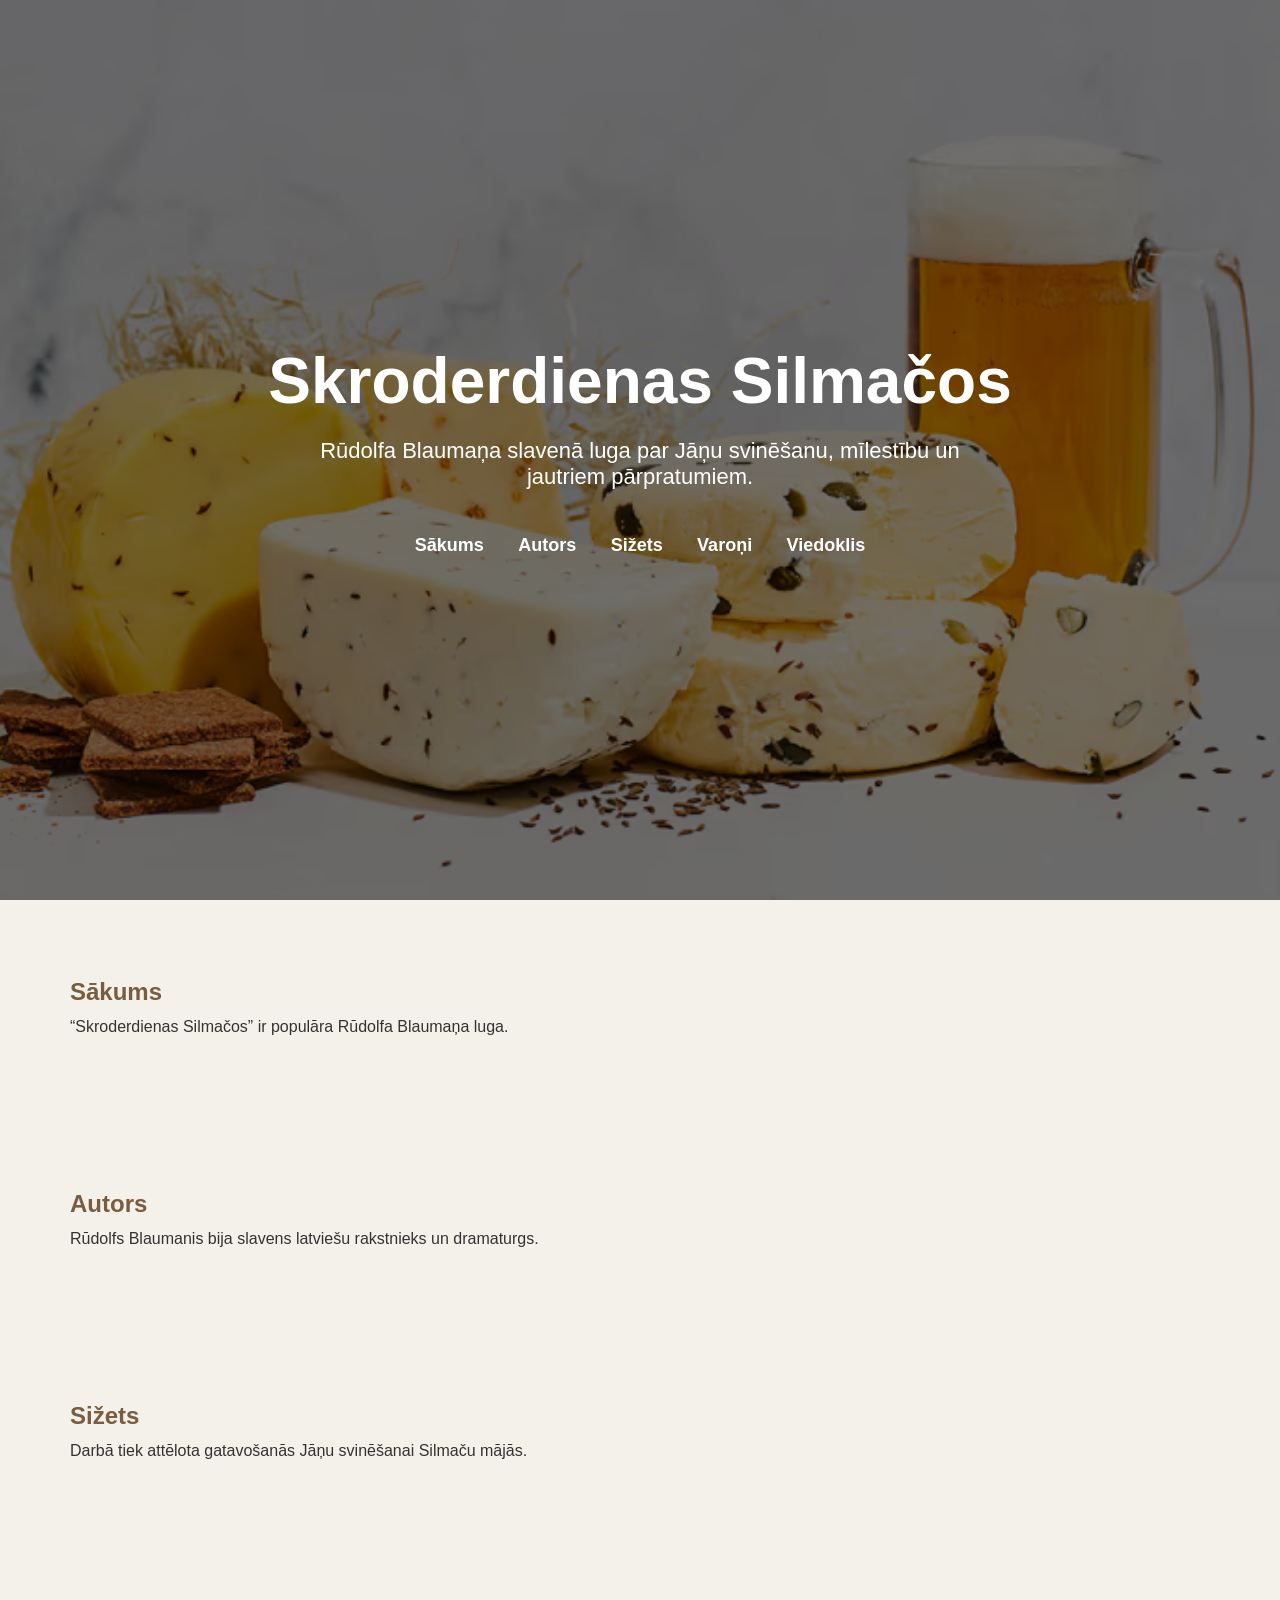
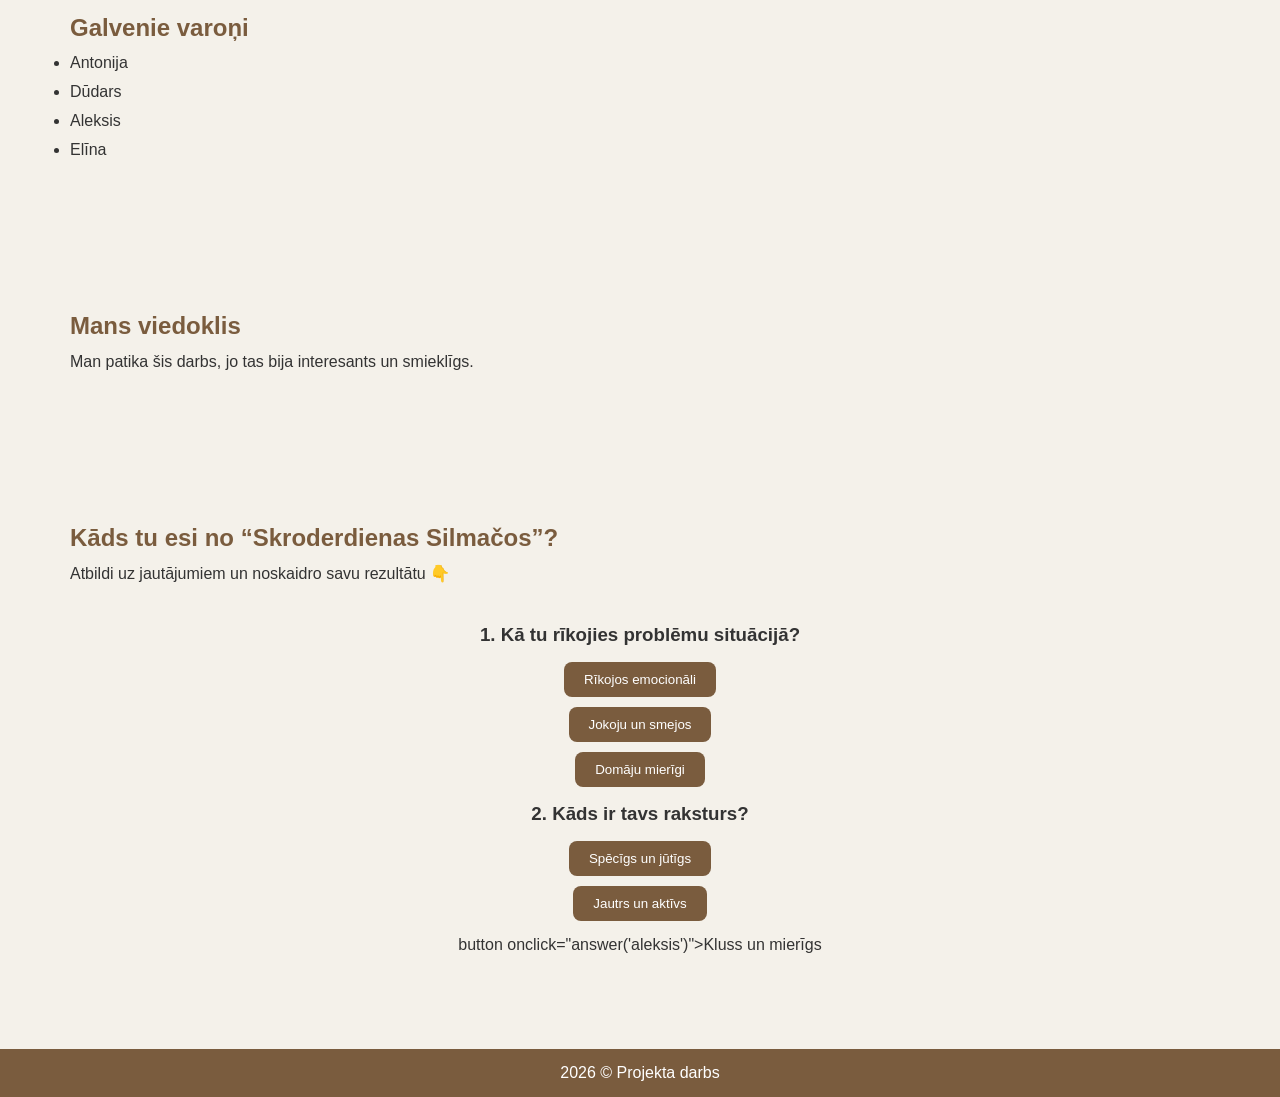
<file: index.html>
<!DOCTYPE html>
<html lang="lv">
<head>
    <meta charset="UTF-8">
    <meta name="viewport" content="width=device-width, initial-scale=1.0">
    <title>Skroderdienas Silmačos</title>

    <link rel="stylesheet" href="style.css">
</head>
<body>

    <header class="hero">
    <div class="overlay">
        <h1>Skroderdienas Silmačos</h1>

        <p>
            Rūdolfa Blaumaņa slavenā luga par Jāņu svinēšanu,
            mīlestību un jautriem pārpratumiem.
        </p>

        <nav>
            <a href="#sakums">Sākums</a>
            <a href="#autors">Autors</a>
            <a href="#sizets">Sižets</a>
            <a href="#varoni">Varoņi</a>
            <a href="#viedoklis">Viedoklis</a>
        </nav>
    </div>
</header>

    <section id="sakums">
        <h2>Sākums</h2>

        <p>
            “Skroderdienas Silmačos” ir populāra Rūdolfa Blaumaņa luga.
        </p>
    </section>

    <section id="autors">
        <h2>Autors</h2>

        <p>
            Rūdolfs Blaumanis bija slavens latviešu rakstnieks un dramaturgs.
        </p>
    </section>

    <section id="sizets">
        <h2>Sižets</h2>

        <p>
            Darbā tiek attēlota gatavošanās Jāņu svinēšanai Silmaču mājās.
        </p>
    </section>

    <section id="varoni">
        <h2>Galvenie varoņi</h2>

        <ul>
            <li>Antonija</li>
            <li>Dūdars</li>
            <li>Aleksis</li>
            <li>Elīna</li>
        </ul>
    </section>

    <section id="viedoklis">
        <h2>Mans viedoklis</h2>

        <p>
            Man patika šis darbs, jo tas bija interesants un smieklīgs.
        </p>
    </section>
<section id="tests">
    <h2>Kāds tu esi no “Skroderdienas Silmačos”?</h2>

    <p>Atbildi uz jautājumiem un noskaidro savu rezultātu 👇</p>

    <div class="quiz">

        <h3>1. Kā tu rīkojies problēmu situācijā?</h3>
        <button onclick="answer('antonija')">Rīkojos emocionāli</button>
        <button onclick="answer('dudars')">Jokoju un smejos</button>
        <button onclick="answer('aleksis')">Domāju mierīgi</button>

        <h3>2. Kāds ir tavs raksturs?</h3>
        <button onclick="answer('antonija')">Spēcīgs un jūtīgs</button>
        <button onclick="answer('dudars')">Jautrs un aktīvs</button>
        button onclick="answer('aleksis')">Kluss un mierīgs</button>

    </div>

    <h3 id="result"></h3>
</section>
    <footer>
        <p>2026 © Projekta darbs</p>
    </footer>

    <script src="script.js"></script>
</body>
</html>
</file>
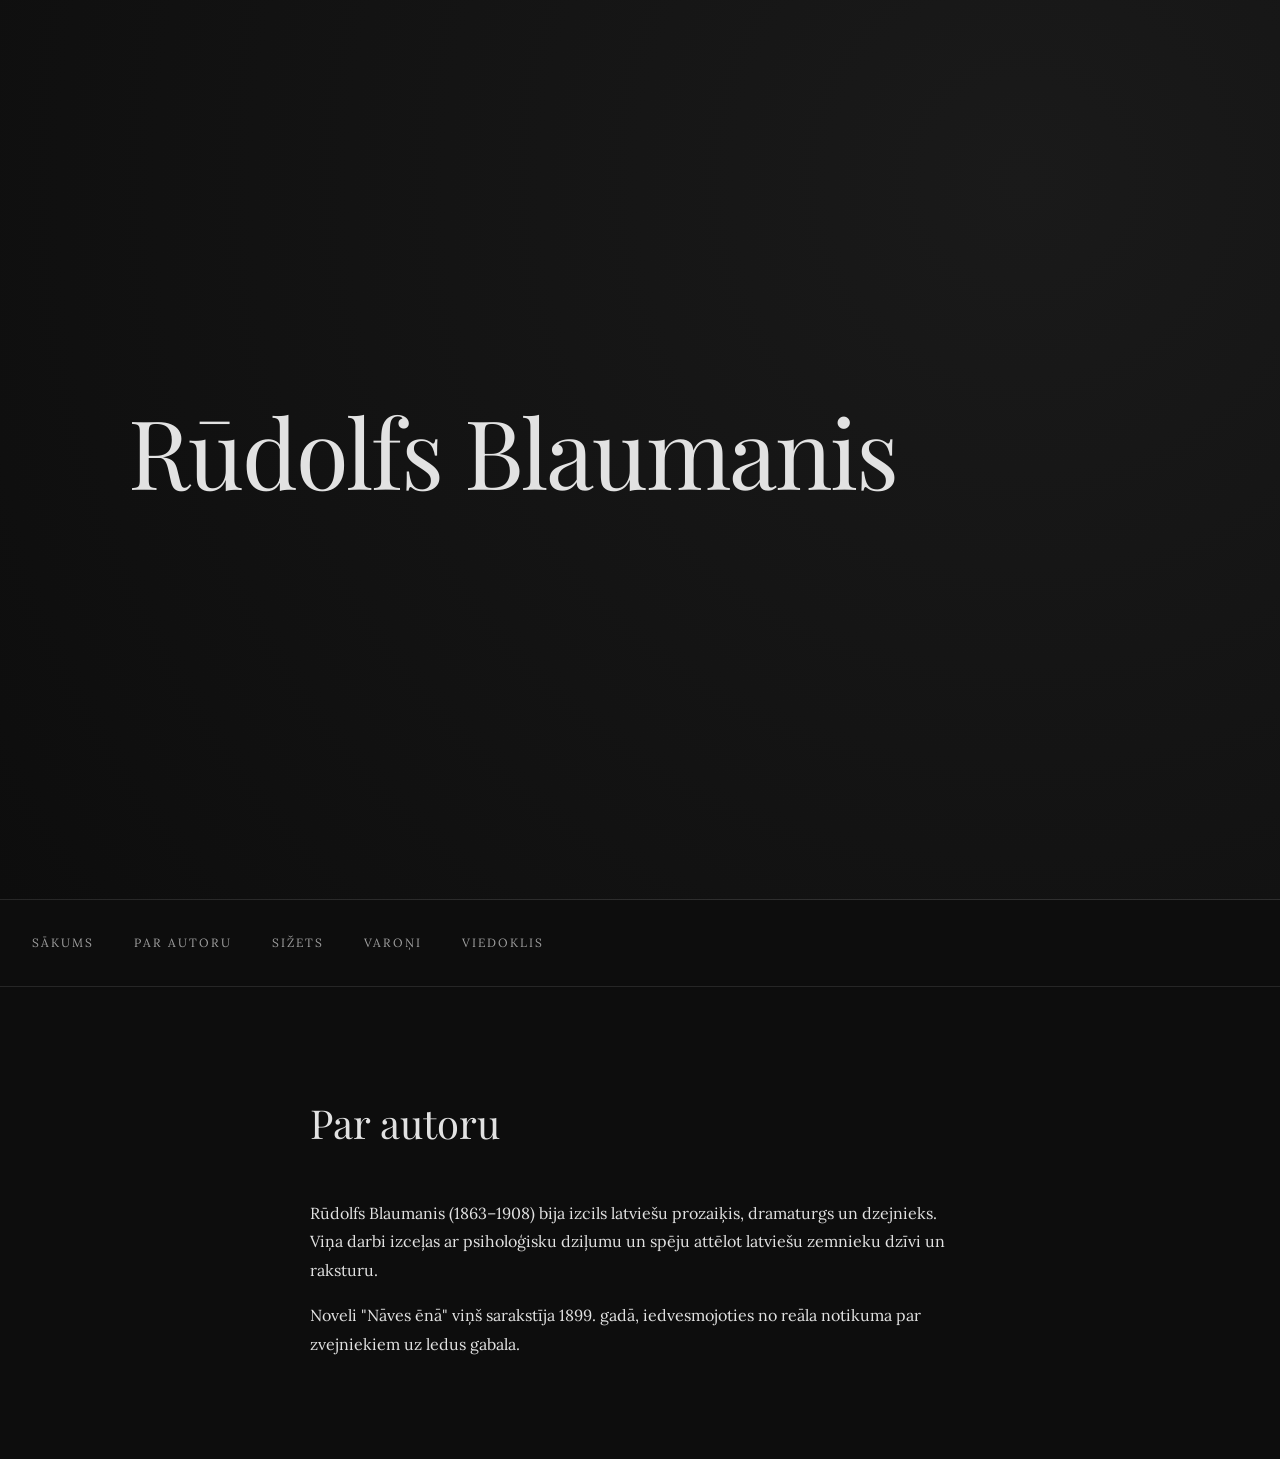
<file: autors.html>
<!DOCTYPE html>
<html lang="lv">
<head>
    <meta charset="UTF-8">
    <title>Par autoru</title>
    <style>
        @import url('https://fonts.googleapis.com/css2?family=Playfair+Display:ital,wght@0,400;0,700;1,400&family=Lora:ital,wght@0,400;0,500;1,400&display=swap');

:root {
    --bg-color: #0d0d0d;
    --text-primary: #e2e2e2;
    --text-secondary: #a0a0a0;
    --accent: #c5a059; /* Klusināts zelts/smiltis */
    --line: rgba(255, 255, 255, 0.1);
}

* { box-sizing: border-box; }

body { 
    font-family: 'Lora', serif; 
    background-color: var(--bg-color);
    color: var(--text-primary);
    margin: 0;
    line-height: 1.8;
}

/* --- HEADER (Minimāls un spēcīgs) --- */
header { 
    height: 100vh;
    display: flex;
    flex-direction: column;
    justify-content: center;
    padding: 10%;
    border-bottom: 1px solid var(--line);
    background: radial-gradient(circle at 80% 20%, #1a1a1a 0%, #0d0d0d 100%);
}

header h1 {
    font-family: 'Playfair Display', serif;
    font-size: clamp(3rem, 8vw, 6rem);
    font-weight: 400;
    margin: 0;
    line-height: 1;
    letter-spacing: -2px;
}

header p {
    font-style: italic;
    color: var(--accent);
    font-size: 1.2rem;
    margin-top: 20px;
}

/* --- NAVIGĀCIJA (Sānā vai augšā askētiski) --- */
nav { 
    padding: 2rem;
    border-bottom: 1px solid var(--line);
    display: flex;
    justify-content: flex-start;
    gap: 40px;
    background: var(--bg-color);
    position: sticky;
    top: 0;
    z-index: 100;
}

nav a { 
    color: var(--text-secondary); 
    text-decoration: none; 
    font-size: 0.75rem;
    text-transform: uppercase;
    letter-spacing: 2px;
    transition: 0.4s;
}

nav a:hover { 
    color: var(--accent);
}

/* --- SATURS --- */
.container { 
    max-width: 700px; 
    margin: 100px auto; 
    padding: 0 20px;
    animation: fadeIn 1.5s ease-out;
}

h2 {
    font-family: 'Playfair Display', serif;
    font-size: 2.5rem;
    margin-bottom: 40px;
    font-weight: 400;
}

/* --- INTERESANTI ELEMENTI --- */
.hero, .quote {
    margin: 60px 0;
    padding-left: 30px;
    border-left: 1px solid var(--accent);
}

.hero strong {
    display: block;
    font-family: 'Playfair Display', serif;
    font-size: 1.5rem;
    color: var(--accent);
    margin-bottom: 10px;
}

.quote {
    font-size: 1.8rem;
    line-height: 1.4;
    font-style: italic;
    color: #fff;
    border-left: 2px solid var(--accent);
}

/* --- ANIMĀCIJA --- */
@keyframes fadeIn {
    from { opacity: 0; transform: translateY(20px); }
    to { opacity: 1; transform: translateY(0); }
}

/* --- FOOTER --- */
footer { 
    margin-top: 150px;
    padding: 60px;
    border-top: 1px solid var(--line);
    text-align: center;
    font-size: 0.8rem;
    color: var(--text-secondary);
    letter-spacing: 1px;
}
    </style>
</head>
<body>
    <header><h1>Rūdolfs Blaumanis</h1></header>
    <nav>
        <a href="index.html">Sākums</a>
        <a href="autors.html">Par autoru</a>
        <a href="sizets.html">Sižets</a>
        <a href="varoni.html">Varoņi</a>
        <a href="viedoklis.html">Viedoklis</a>
    </nav>
    <div class="container">
        <h2>Par autoru</h2>
        <p>Rūdolfs Blaumanis (1863–1908) bija izcils latviešu prozaiķis, dramaturgs un dzejnieks. Viņa darbi izceļas ar psiholoģisku dziļumu un spēju attēlot latviešu zemnieku dzīvi un raksturu.</p>
        <p>Noveli "Nāves ēnā" viņš sarakstīja 1899. gadā, iedvesmojoties no reāla notikuma par zvejniekiem uz ledus gabala.</p>
    </div>
</body>
</html>
</file>
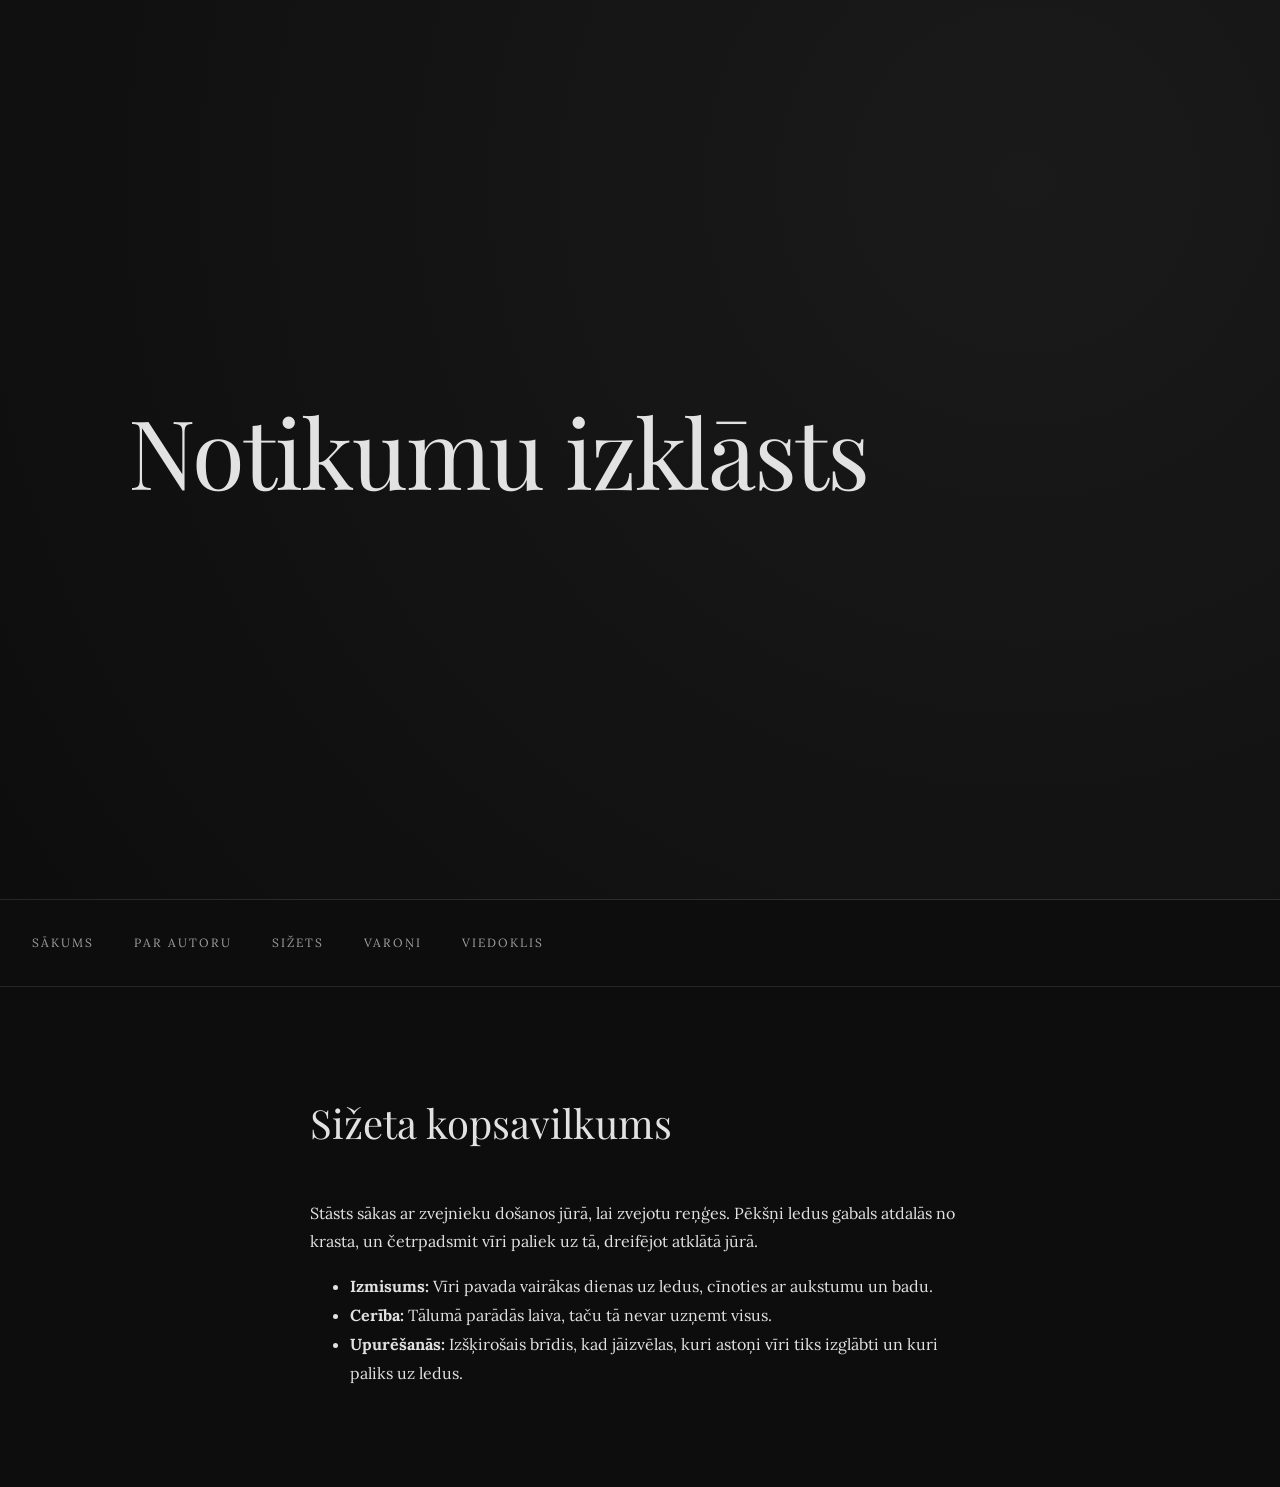
<file: sizets.html>
<!DOCTYPE html>
<html lang="lv">
<head>
    <meta charset="UTF-8">
    <title>Sižets</title>
    <style>
@import url('https://fonts.googleapis.com/css2?family=Playfair+Display:ital,wght@0,400;0,700;1,400&family=Lora:ital,wght@0,400;0,500;1,400&display=swap');

:root {
    --bg-color: #0d0d0d;
    --text-primary: #e2e2e2;
    --text-secondary: #a0a0a0;
    --accent: #c5a059; /* Klusināts zelts/smiltis */
    --line: rgba(255, 255, 255, 0.1);
}

* { box-sizing: border-box; }

body { 
    font-family: 'Lora', serif; 
    background-color: var(--bg-color);
    color: var(--text-primary);
    margin: 0;
    line-height: 1.8;
}

/* --- HEADER (Minimāls un spēcīgs) --- */
header { 
    height: 100vh;
    display: flex;
    flex-direction: column;
    justify-content: center;
    padding: 10%;
    border-bottom: 1px solid var(--line);
    background: radial-gradient(circle at 80% 20%, #1a1a1a 0%, #0d0d0d 100%);
}

header h1 {
    font-family: 'Playfair Display', serif;
    font-size: clamp(3rem, 8vw, 6rem);
    font-weight: 400;
    margin: 0;
    line-height: 1;
    letter-spacing: -2px;
}

header p {
    font-style: italic;
    color: var(--accent);
    font-size: 1.2rem;
    margin-top: 20px;
}

/* --- NAVIGĀCIJA (Sānā vai augšā askētiski) --- */
nav { 
    padding: 2rem;
    border-bottom: 1px solid var(--line);
    display: flex;
    justify-content: flex-start;
    gap: 40px;
    background: var(--bg-color);
    position: sticky;
    top: 0;
    z-index: 100;
}

nav a { 
    color: var(--text-secondary); 
    text-decoration: none; 
    font-size: 0.75rem;
    text-transform: uppercase;
    letter-spacing: 2px;
    transition: 0.4s;
}

nav a:hover { 
    color: var(--accent);
}

/* --- SATURS --- */
.container { 
    max-width: 700px; 
    margin: 100px auto; 
    padding: 0 20px;
    animation: fadeIn 1.5s ease-out;
}

h2 {
    font-family: 'Playfair Display', serif;
    font-size: 2.5rem;
    margin-bottom: 40px;
    font-weight: 400;
}

/* --- INTERESANTI ELEMENTI --- */
.hero, .quote {
    margin: 60px 0;
    padding-left: 30px;
    border-left: 1px solid var(--accent);
}

.hero strong {
    display: block;
    font-family: 'Playfair Display', serif;
    font-size: 1.5rem;
    color: var(--accent);
    margin-bottom: 10px;
}

.quote {
    font-size: 1.8rem;
    line-height: 1.4;
    font-style: italic;
    color: #fff;
    border-left: 2px solid var(--accent);
}

/* --- ANIMĀCIJA --- */
@keyframes fadeIn {
    from { opacity: 0; transform: translateY(20px); }
    to { opacity: 1; transform: translateY(0); }
}

/* --- FOOTER --- */
footer { 
    margin-top: 150px;
    padding: 60px;
    border-top: 1px solid var(--line);
    text-align: center;
    font-size: 0.8rem;
    color: var(--text-secondary);
    letter-spacing: 1px;
}
    </style>
</head>
<body>
    <header><h1>Notikumu izklāsts</h1></header>
    <nav>
        <a href="index.html">Sākums</a>
        <a href="autors.html">Par autoru</a>
        <a href="sizets.html">Sižets</a>
        <a href="varoni.html">Varoņi</a>
        <a href="viedoklis.html">Viedoklis</a>
    </nav>
    <div class="container">
        <h2>Sižeta kopsavilkums</h2>
        <p>Stāsts sākas ar zvejnieku došanos jūrā, lai zvejotu reņģes. Pēkšņi ledus gabals atdalās no krasta, un četrpadsmit vīri paliek uz tā, dreifējot atklātā jūrā.</p>
        <ul>
            <li><strong>Izmisums:</strong> Vīri pavada vairākas dienas uz ledus, cīnoties ar aukstumu un badu.</li>
            <li><strong>Cerība:</strong> Tālumā parādās laiva, taču tā nevar uzņemt visus.</li>
            <li><strong>Upurēšanās:</strong> Izšķirošais brīdis, kad jāizvēlas, kuri astoņi vīri tiks izglābti un kuri paliks uz ledus.</li>
        </ul>
    </div>
</body>
</html>
</file>
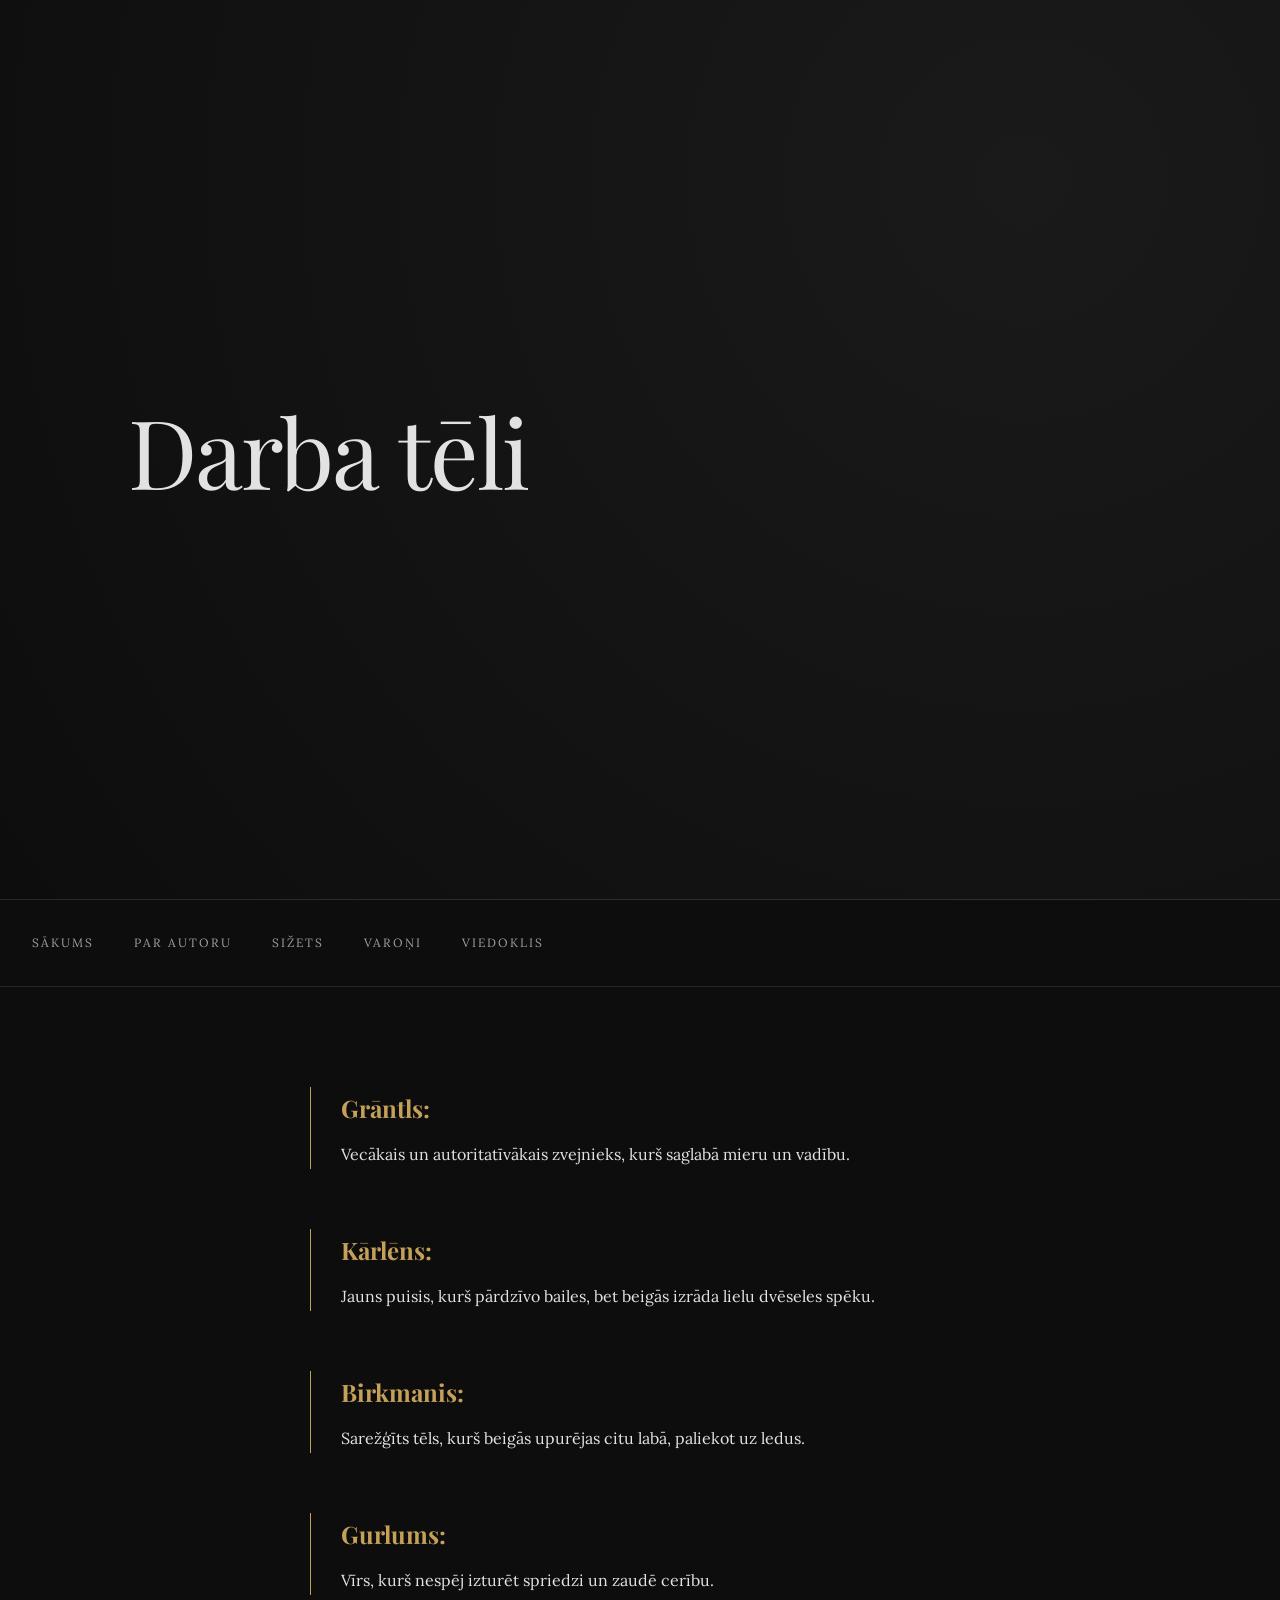
<file: varoni.html>
<!DOCTYPE html>
<html lang="lv">
<head>
    <meta charset="UTF-8">
    <title>Varoņi</title>
    <style>
        @import url('https://fonts.googleapis.com/css2?family=Playfair+Display:ital,wght@0,400;0,700;1,400&family=Lora:ital,wght@0,400;0,500;1,400&display=swap');

:root {
    --bg-color: #0d0d0d;
    --text-primary: #e2e2e2;
    --text-secondary: #a0a0a0;
    --accent: #c5a059; /* Klusināts zelts/smiltis */
    --line: rgba(255, 255, 255, 0.1);
}

* { box-sizing: border-box; }

body { 
    font-family: 'Lora', serif; 
    background-color: var(--bg-color);
    color: var(--text-primary);
    margin: 0;
    line-height: 1.8;
}

/* --- HEADER (Minimāls un spēcīgs) --- */
header { 
    height: 100vh;
    display: flex;
    flex-direction: column;
    justify-content: center;
    padding: 10%;
    border-bottom: 1px solid var(--line);
    background: radial-gradient(circle at 80% 20%, #1a1a1a 0%, #0d0d0d 100%);
}

header h1 {
    font-family: 'Playfair Display', serif;
    font-size: clamp(3rem, 8vw, 6rem);
    font-weight: 400;
    margin: 0;
    line-height: 1;
    letter-spacing: -2px;
}

header p {
    font-style: italic;
    color: var(--accent);
    font-size: 1.2rem;
    margin-top: 20px;
}

/* --- NAVIGĀCIJA (Sānā vai augšā askētiski) --- */
nav { 
    padding: 2rem;
    border-bottom: 1px solid var(--line);
    display: flex;
    justify-content: flex-start;
    gap: 40px;
    background: var(--bg-color);
    position: sticky;
    top: 0;
    z-index: 100;
}

nav a { 
    color: var(--text-secondary); 
    text-decoration: none; 
    font-size: 0.75rem;
    text-transform: uppercase;
    letter-spacing: 2px;
    transition: 0.4s;
}

nav a:hover { 
    color: var(--accent);
}

/* --- SATURS --- */
.container { 
    max-width: 700px; 
    margin: 100px auto; 
    padding: 0 20px;
    animation: fadeIn 1.5s ease-out;
}

h2 {
    font-family: 'Playfair Display', serif;
    font-size: 2.5rem;
    margin-bottom: 40px;
    font-weight: 400;
}

/* --- INTERESANTI ELEMENTI --- */
.hero, .quote {
    margin: 60px 0;
    padding-left: 30px;
    border-left: 1px solid var(--accent);
}

.hero strong {
    display: block;
    font-family: 'Playfair Display', serif;
    font-size: 1.5rem;
    color: var(--accent);
    margin-bottom: 10px;
}

.quote {
    font-size: 1.8rem;
    line-height: 1.4;
    font-style: italic;
    color: #fff;
    border-left: 2px solid var(--accent);
}

/* --- ANIMĀCIJA --- */
@keyframes fadeIn {
    from { opacity: 0; transform: translateY(20px); }
    to { opacity: 1; transform: translateY(0); }
}

/* --- FOOTER --- */
footer { 
    margin-top: 150px;
    padding: 60px;
    border-top: 1px solid var(--line);
    text-align: center;
    font-size: 0.8rem;
    color: var(--text-secondary);
    letter-spacing: 1px;
}
    </style>
</head>
<body>
    <header><h1>Darba tēli</h1></header>
    <nav>
        <a href="index.html">Sākums</a>
        <a href="autors.html">Par autoru</a>
        <a href="sizets.html">Sižets</a>
        <a href="varoni.html">Varoņi</a>
        <a href="viedoklis.html">Viedoklis</a>
    </nav>
    <div class="container">
        <div class="hero">
            <p><strong>Grāntls:</strong> Vecākais un autoritatīvākais zvejnieks, kurš saglabā mieru un vadību.</p>
        </div>
        <div class="hero">
            <p><strong>Kārlēns:</strong> Jauns puisis, kurš pārdzīvo bailes, bet beigās izrāda lielu dvēseles spēku.</p>
        </div>
        <div class="hero">
            <p><strong>Birkmanis:</strong> Sarežģīts tēls, kurš beigās upurējas citu labā, paliekot uz ledus.</p>
        </div>
        <div class="hero">
            <p><strong>Gurlums:</strong> Vīrs, kurš nespēj izturēt spriedzi un zaudē cerību.</p>
        </div>
    </div>
</body>
</html>
</file>
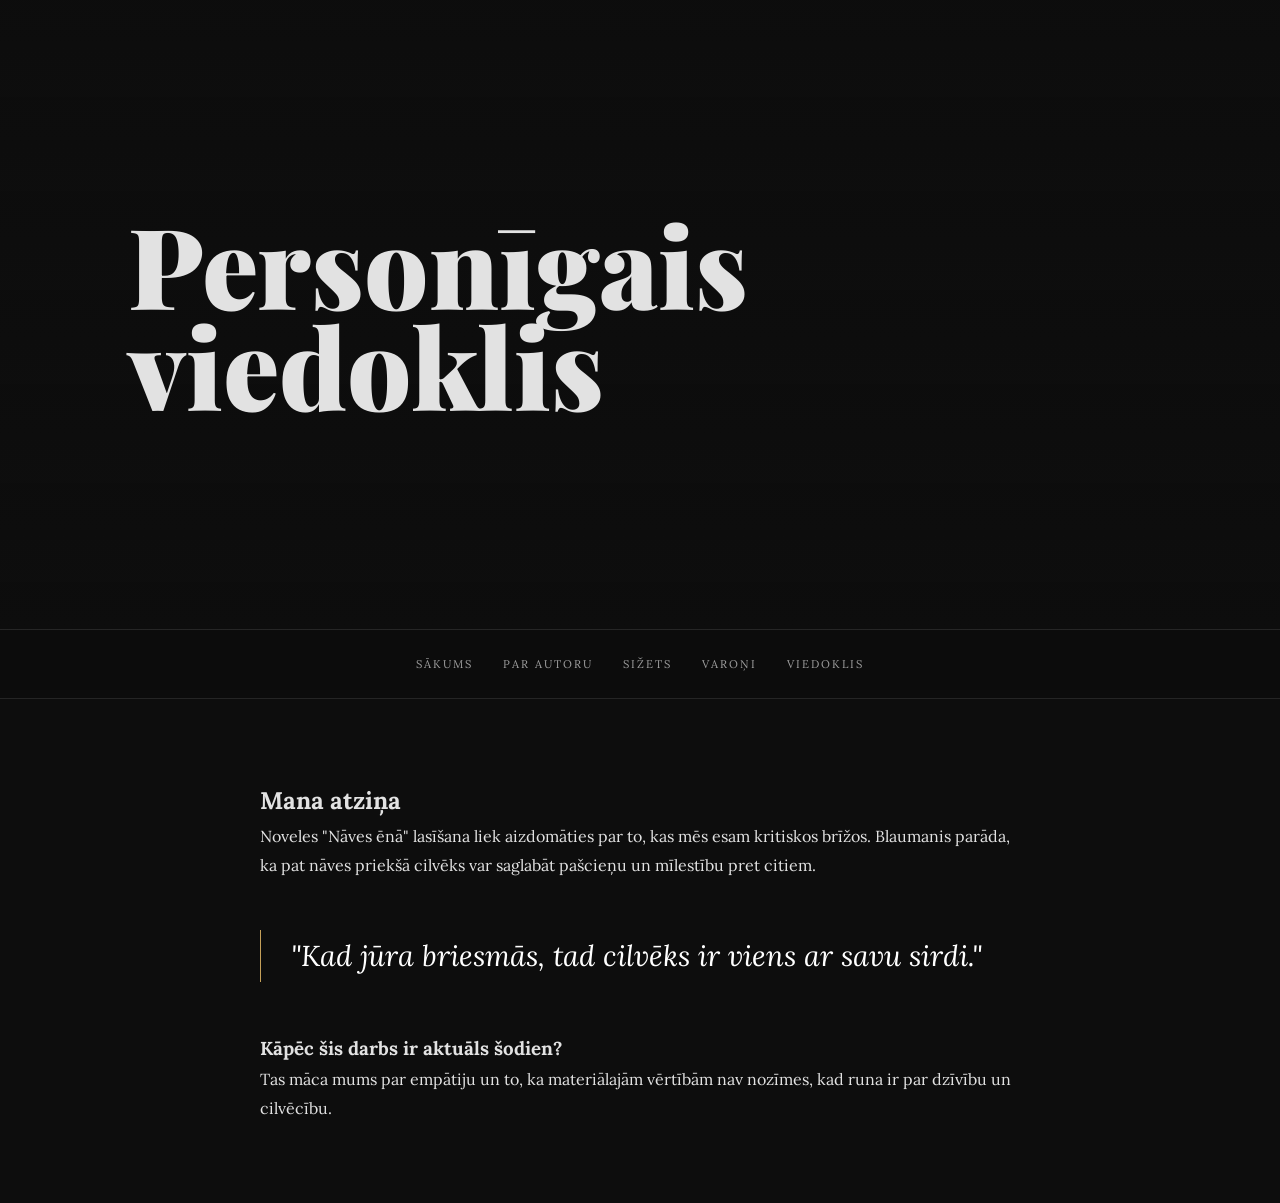
<file: viedoklis.html>
<!DOCTYPE html>
<html lang="lv">
<head>
    <meta charset="UTF-8">
    <title>Viedoklis</title>
    <style>
        @import url('https://fonts.googleapis.com/css2?family=Playfair+Display:ital,wght@0,400;0,700;1,900&family=Lora:ital,wght@0,400;0,500;1,400&display=swap');

:root {
    --bg-color: #0d0d0d;
    --text-primary: #e2e2e2;
    --text-secondary: #a0a0a0;
    --accent: #c5a059;
    --line: rgba(255, 255, 255, 0.1);
}

* { box-sizing: border-box; margin: 0; padding: 0; }

body { 
    font-family: 'Lora', serif; 
    background-color: var(--bg-color);
    color: var(--text-primary);
    line-height: 1.8;
    overflow-x: hidden;
}

/* --- NAVIGĀCIJA --- */
nav { 
    padding: 1.5rem 10%;
    border-bottom: 1px solid var(--line);
    display: flex;
    justify-content: center;
    gap: 30px;
    background: rgba(13, 13, 13, 0.9);
    backdrop-filter: blur(10px);
    position: sticky;
    top: 0;
    z-index: 1000;
}

nav a { 
    color: var(--text-secondary); 
    text-decoration: none; 
    font-size: 0.7rem;
    text-transform: uppercase;
    letter-spacing: 2px;
    transition: 0.4s;
    position: relative;
}

nav a:hover { color: var(--accent); }
nav a::after {
    content: '';
    position: absolute;
    width: 0; height: 1px;
    bottom: -5px; left: 0;
    background: var(--accent);
    transition: 0.4s;
}
nav a:hover::after { width: 100%; }

/* --- HEADER --- */
header { 
    height: 70vh;
    display: flex;
    flex-direction: column;
    justify-content: center;
    padding: 0 10%;
    border-bottom: 1px solid var(--line);
    background: linear-gradient(to bottom, rgba(13,13,13,0.5), #0d0d0d),
                url('https://images.unsplash.com/photo-1518914781460-a3adb461df90?q=80&w=2070') center/cover;
}

header h1 {
    font-family: 'Playfair Display', serif;
    font-size: clamp(3rem, 10vw, 7rem);
    font-weight: 900;
    line-height: 0.9;
    animation: slideIn 1.2s ease-out;
}

header p {
    color: var(--accent);
    font-style: italic;
    margin-top: 20px;
    animation: fadeIn 2s ease-out;
}

/* --- SATURS UN ATTĒLI --- */
.container { 
    max-width: 800px; 
    margin: 80px auto; 
    padding: 0 20px;
}

.image-container {
    width: 100%;
    height: 400px;
    margin: 50px 0;
    overflow: hidden;
    clip-path: inset(0 100% 0 0);
    animation: reveal 1.5s cubic-bezier(0.19, 1, 0.22, 1) forwards 0.5s;
}

.image-container img {
    width: 100%; height: 100%;
    object-fit: cover;
    filter: grayscale(1);
    transition: 1.5s ease;
}

.image-container:hover img {
    filter: grayscale(0);
    transform: scale(1.05);
}

.hero, .quote {
    margin: 50px 0;
    padding-left: 30px;
    border-left: 1px solid var(--accent);
}

.quote { font-size: 1.8rem; font-style: italic; color: #fff; }

/* --- ANIMĀCIJAS --- */
@keyframes slideIn { from { opacity: 0; transform: translateX(-50px); } to { opacity: 1; transform: translateX(0); } }
@keyframes fadeIn { from { opacity: 0; } to { opacity: 1; } }
@keyframes reveal { to { clip-path: inset(0 0 0 0); } }

footer { padding: 60px; text-align: center; border-top: 1px solid var(--line); color: var(--text-secondary); font-size: 0.8rem; }
    </style>
</head>
<body>
    <header><h1>Personīgais viedoklis</h1></header>
    <nav>
        <a href="index.html">Sākums</a>
        <a href="autors.html">Par autoru</a>
        <a href="sizets.html">Sižets</a>
        <a href="varoni.html">Varoņi</a>
        <a href="viedoklis.html">Viedoklis</a>
    </nav>
    <div class="container">
        <h2>Mana atziņa</h2>
        <p>Noveles "Nāves ēnā" lasīšana liek aizdomāties par to, kas mēs esam kritiskos brīžos. Blaumanis parāda, ka pat nāves priekšā cilvēks var saglabāt pašcieņu un mīlestību pret citiem.</p>
        
        <div class="quote">
            "Kad jūra briesmās, tad cilvēks ir viens ar savu sirdi."
        </div>
        
        <h3>Kāpēc šis darbs ir aktuāls šodien?</h3>
        <p>Tas māca mums par empātiju un to, ka materiālajām vērtībām nav nozīmes, kad runa ir par dzīvību un cilvēcību.</p>
    </div>
</body>
</html>
</file>
<file: style.css>
* {
    margin: 0;
    padding: 0;
    box-sizing: border-box;
}body {
    margin: 0;
    font-family: Arial, sans-serif;
    background-color: #f4f1ea;
    color: #333;
}

.hero {
    background-image: url('images/silmaci.jpg');
    background-size: cover;
    background-position: center;
    height: 100vh;
    color: white;
}

.overlay {
    background-color: rgba(0, 0, 0, 0.55);
    height: 100%;
    display: flex;
    flex-direction: column;
    justify-content: center;
    align-items: center;
    text-align: center;
    padding: 20px;
}
.overlay h1 {
    font-size: 64px;
    margin-bottom: 20px;
    animation: fadeDown 1s ease;
}

.overlay p {
    font-size: 22px;
    max-width: 700px;
    margin-bottom: 30px;
    animation: fadeUp 1s ease;
}
nav {
    margin-top: 15px;
}

nav a {
    color: white;
    text-decoration: none;
    margin: 15px;
    font-size: 18px;
    font-weight: bold;
    transition: 0.3s;
}

nav a:hover {
    color: #ffd27f;
}

section {
    padding: 70px;
    line-height: 1.8;
}

h2 {
    color: #7a5c3e;
}

ul {
    line-height: 1.8;
}

footer {
    background-color: #7a5c3e;
    color: white;
    text-align: center;
    padding: 15px;
}
html {
    scroll-behavior: smooth;
}
@keyframes fadeDown {
    from {
        opacity: 0;
        transform: translateY(-30px);
    }
    to {
        opacity: 1;
        transform: translateY(0);
    }
}

@keyframes fadeUp {
    from {
        opacity: 0;
        transform: translateY(30px);
    }
    to {
        opacity: 1;
        transform: translateY(0);
    }
}
.cards {
    display: flex;
    gap: 20px;
    justify-content: center;
    flex-wrap: wrap;
    margin-top: 30px;
}

.card {
    background: white;
    padding: 20px;
    width: 250px;
    border-radius: 12px;
    box-shadow: 0 5px 15px rgba(0,0,0,0.1);
    transition: 0.3s;
}

.card:hover {
    transform: translateY(-10px);
}
.quiz {
    text-align: center;
    margin-top: 30px;
}

.quiz button {
    display: block;
    margin: 10px auto;
    padding: 10px 20px;
    border: none;
    background-color: #7a5c3e;
    color: white;
    border-radius: 8px;
    cursor: pointer;
    transition: 0.3s;
}

.quiz button:hover {
    background-color: #5a422c;
}

#result {
    margin-top: 20px;
    font-size: 22px;
    color: #7a5c3e;
}
</file>
